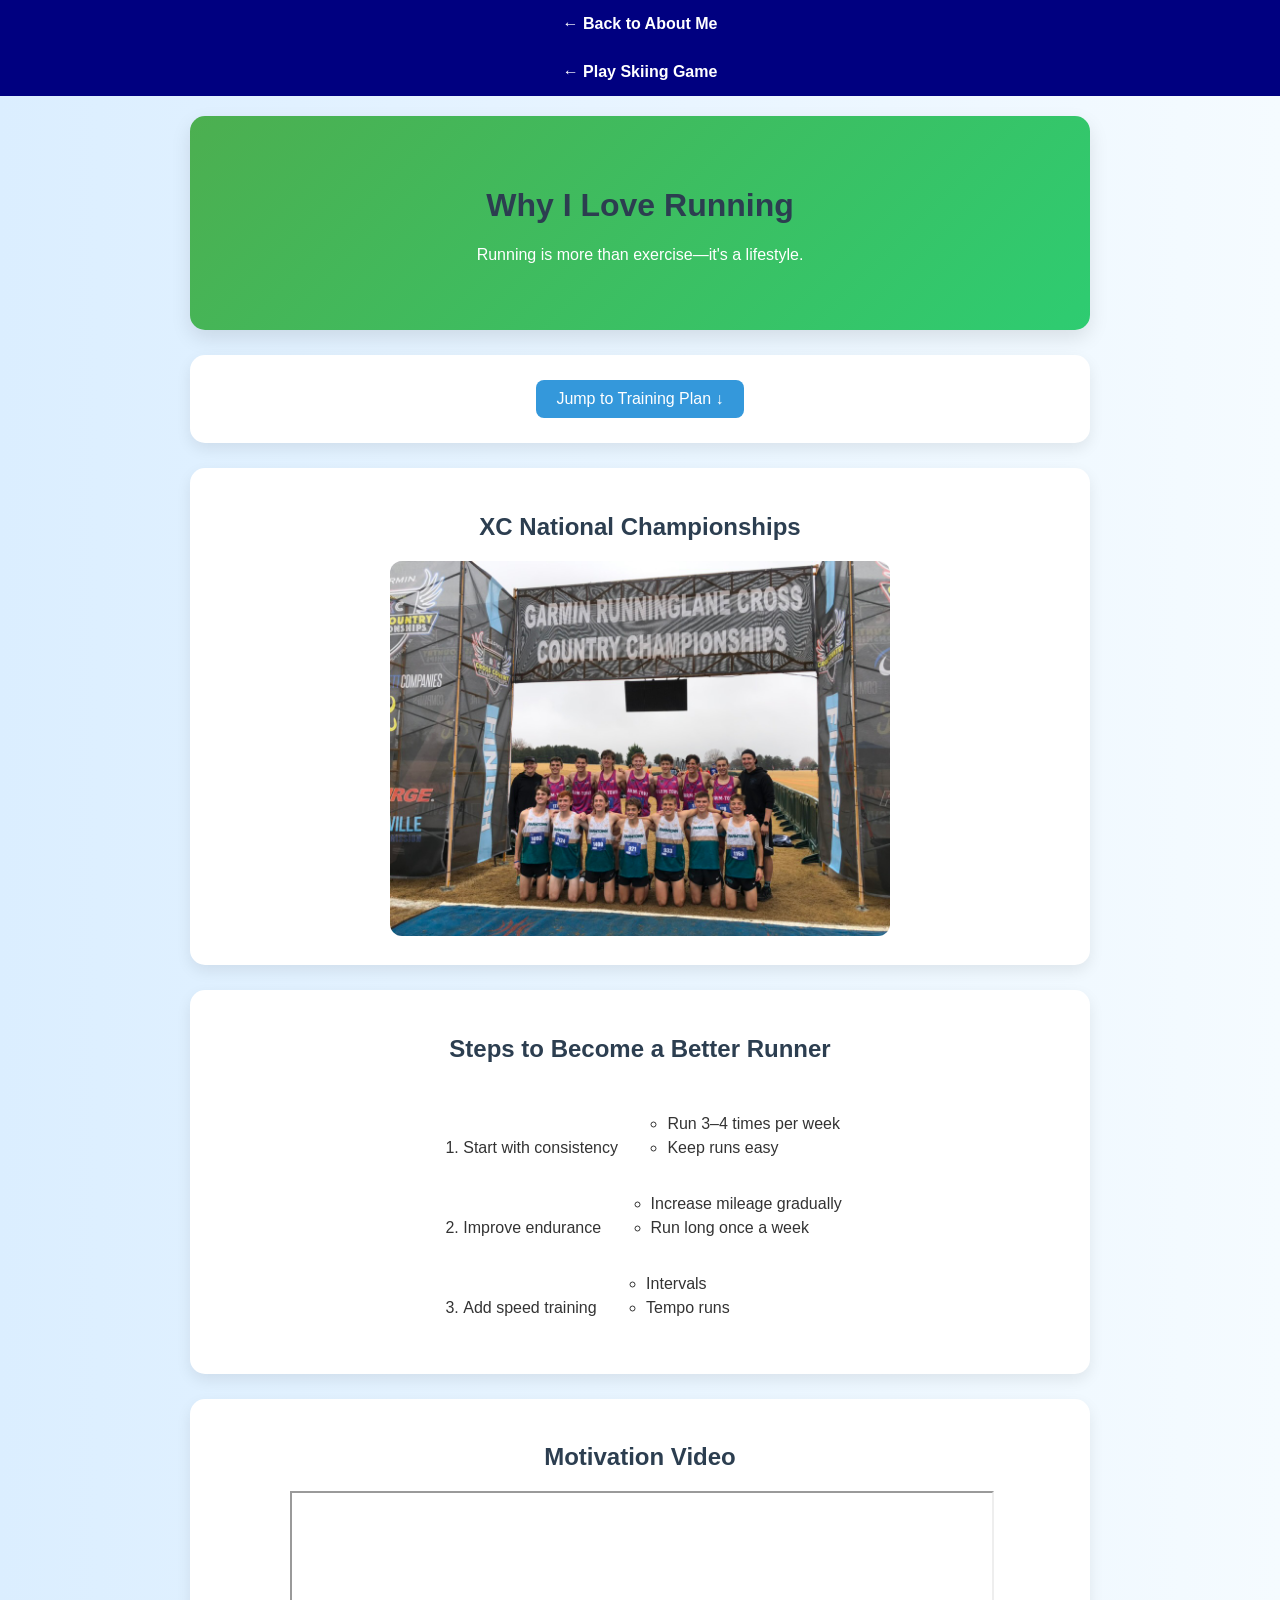
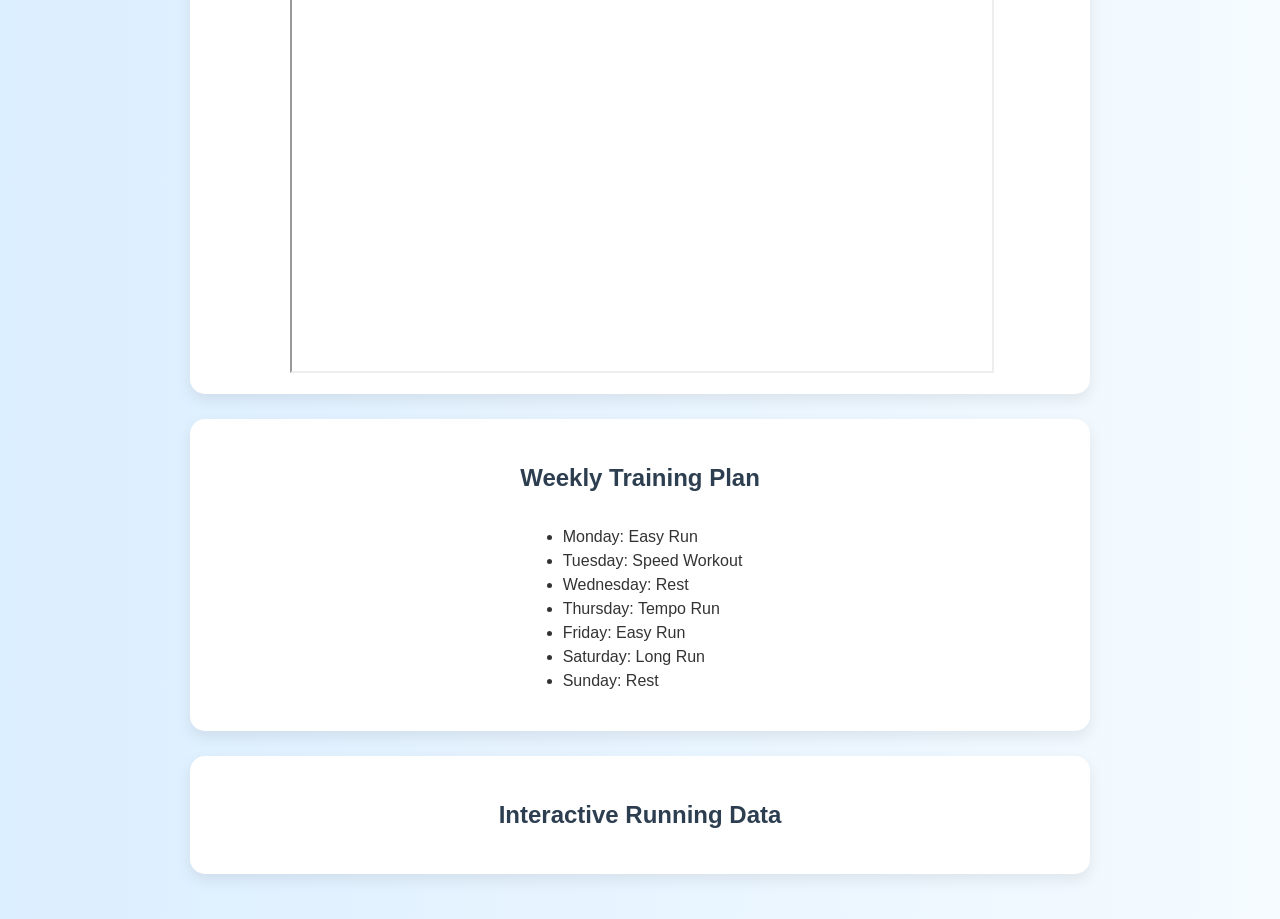
<file: running.html>
<!DOCTYPE html>
<html lang="en">
<head>
    <meta charset="UTF-8">
    <meta name="viewport" content="width=device-width, initial-scale=1.0">
    <title>Running Passion Page</title>
    <link rel="stylesheet" href="css/runningstyles.css"/>
</head>

<body>

    <!-- Navigation -->
    <div class="nav">
        <a href="index.html">← Back to About Me</a>
    </div>

    <div class="nav">
        <a href="skiing.html">← Play Skiing Game</a>
    </div>

    <div class="container">

        <!-- Header -->
        <div class="header">
            <h1>Why I Love Running</h1>
            <p>Running is more than exercise—it's a lifestyle.</p>
        </div>

        <!-- Anchor -->
        <div class="section">
            <a href="#training" class="btn">Jump to Training Plan ↓</a>
        </div>

        <!-- Image -->
        <div class="section">
            <h2>XC National Championships</h2>
            <img src="assets/img/garmin running.jpeg" alt="">
        </div>

        <!-- Lists -->
        <div class="section">
            <h2>Steps to Become a Better Runner</h2>

            <ol>
                <li>Start with consistency
                    <ul>
                        <li>Run 3–4 times per week</li>
                        <li>Keep runs easy</li>
                    </ul>
                </li>

                <li>Improve endurance
                    <ul>
                        <li>Increase mileage gradually</li>
                        <li>Run long once a week</li>
                    </ul>
                </li>

                <li>Add speed training
                    <ul>
                        <li>Intervals</li>
                        <li>Tempo runs</li>
                    </ul>
                </li>
            </ol>
        </div>

        <!-- Video -->
        <div class="section">
            <h2>Motivation Video</h2>
            <div class="video-wrapper">
                <iframe 
                    src="https://www.youtube.com/embed/26Vhcxatsms"
                    allowfullscreen>
                </iframe>
            </div>
        </div>

        <!-- Training -->
        <div class="section" id="training">
            <h2>Weekly Training Plan</h2>
            <ul>
                <li>Monday: Easy Run</li>
                <li>Tuesday: Speed Workout</li>
                <li>Wednesday: Rest</li>
                <li>Thursday: Tempo Run</li>
                <li>Friday: Easy Run</li>
                <li>Saturday: Long Run</li>
                <li>Sunday: Rest</li>
            </ul>
        </div>

        <!-- Tableau -->
        <div class="section">
            <h2>Interactive Running Data</h2>

            <div class='tableauPlaceholder' id='viz1776212776740' style='position: relative'>
                <noscript>
                    <a href='#'>
                        <img alt='Running Data'
                        src='https://public.tableau.com/static/images/Ru/RunningforOlympicGold/RunningforOlympicGold/1_rss.png'
                        style='border: none' />
                    </a>
                </noscript>

                <object class='tableauViz' style='display:none;'>
                    <param name='host_url' value='https://public.tableau.com/' />
                    <param name='name' value='RunningforOlympicGold/RunningforOlympicGold' />
                    <param name='tabs' value='no' />
                    <param name='toolbar' value='yes' />
                </object>
            </div>

            <script>
                var divElement = document.getElementById('viz1776212776740');
                var vizElement = divElement.getElementsByTagName('object')[0];
                vizElement.style.width = '100%';
                vizElement.style.height = '600px';

                var scriptElement = document.createElement('script');
                scriptElement.src = 'https://public.tableau.com/javascripts/api/viz_v1.js';
                vizElement.parentNode.insertBefore(scriptElement, vizElement);
            </script>

        </div>

    </div>

</body>
</html>
</file>
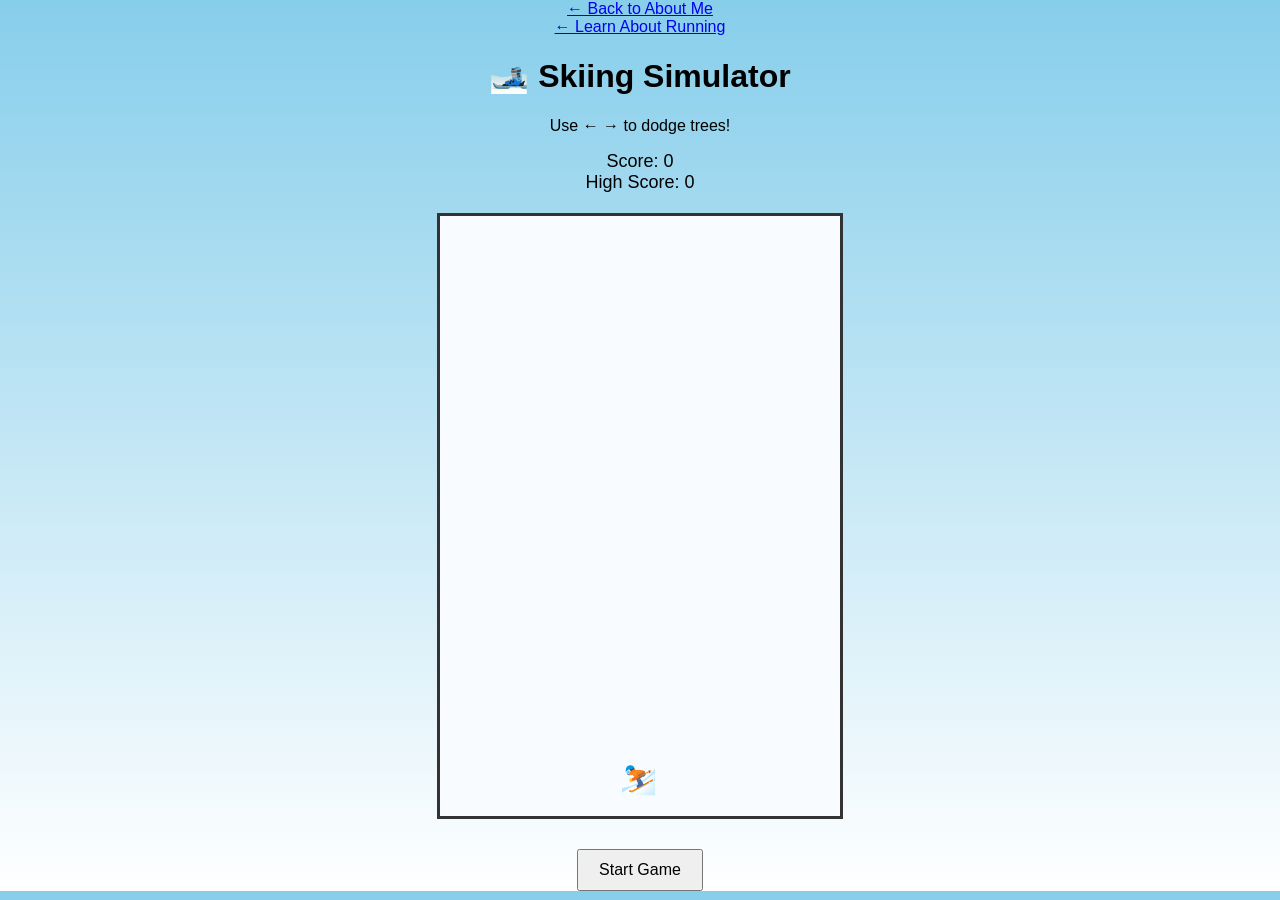
<file: skiing.html>
<!DOCTYPE html>
<html lang="en">
<head>
<meta charset="UTF-8">
<meta name="viewport" content="width=device-width, initial-scale=1.0">
<title>Skiing Simulator</title>

<div class="nav">
    <a href="index.html">← Back to About Me</a>
</div>

<div class="nav">
    <a href="running.html">← Learn About Running</a>
</div>

<style>
body {
    margin: 0;
    font-family: Arial, sans-serif;
    background: linear-gradient(#87ceeb, #ffffff);
    text-align: center;
}

#game {
    position: relative;
    width: 400px;
    height: 600px;
    margin: 20px auto;
    background: #f8fbff;
    border: 3px solid #333;
    overflow: hidden;
}

#player {
    position: absolute;
    font-size: 30px;
    bottom: 20px;
    left: 180px;
}

.tree {
    position: absolute;
    font-size: 30px;
    top: -40px;
}

.snow {
    position: absolute;
    color: white;
    font-size: 10px;
    opacity: 0.8;
}

#score, #highScore {
    font-size: 18px;
}

#overlay {
    position: absolute;
    width: 100%;
    height: 100%;
    background: rgba(0,0,0,0.7);
    color: white;
    display: flex;
    flex-direction: column;
    justify-content: center;
    align-items: center;
    font-size: 24px;
    display: none;
}

button {
    padding: 10px 20px;
    font-size: 16px;
    margin-top: 10px;
    cursor: pointer;
}
</style>
</head>

<body>

<h1>🎿 Skiing Simulator</h1>
<p>Use ← → to dodge trees!</p>

<div id="score">Score: 0</div>
<div id="highScore">High Score: 0</div>

<div id="game">
    <div id="player">⛷️</div>
    <div id="overlay">
        <div id="gameOverText">Game Over</div>
        <button onclick="restartGame()">Restart</button>
    </div>
</div>

<button onclick="startGame()">Start Game</button>

<script>
let player = document.getElementById("player");
let game = document.getElementById("game");
let scoreDisplay = document.getElementById("score");
let highScoreDisplay = document.getElementById("highScore");
let overlay = document.getElementById("overlay");

let playerX = 180;
let keys = {};
let speed = 3;
let score = 0;
let gameRunning = false;
let highScore = localStorage.getItem("skiHighScore") || 0;

let treeSpawnTimeout; // ✅ added for dynamic spawning

highScoreDisplay.innerText = "High Score: " + highScore;

/* Controls */
document.addEventListener("keydown", e => keys[e.key] = true);
document.addEventListener("keyup", e => keys[e.key] = false);

/* Player movement */
function movePlayer() {
    if (keys["ArrowLeft"] && playerX > 0) playerX -= 5;
    if (keys["ArrowRight"] && playerX < 360) playerX += 5;
    player.style.left = playerX + "px";
}

/* Trees */
function createTree() {
    if (!gameRunning) return;

    let tree = document.createElement("div");
    tree.classList.add("tree");
    tree.innerText = "🌲";
    tree.style.left = Math.random() * 360 + "px";
    game.appendChild(tree);

    let fall = setInterval(() => {
        let top = tree.offsetTop;
        tree.style.top = top + speed + "px";

        if (top > 520 && Math.abs(tree.offsetLeft - playerX) < 30) {
            endGame();
        }

        if (top > 600) {
            tree.remove();
            clearInterval(fall);
        }
    }, 20);
}

/* Snow */
function createSnow() {
    let snow = document.createElement("div");
    snow.classList.add("snow");
    snow.innerText = "❄";
    snow.style.left = Math.random() * 400 + "px";
    game.appendChild(snow);

    let fall = setInterval(() => {
        snow.style.top = snow.offsetTop + 2 + "px";
        if (snow.offsetTop > 600) {
            snow.remove();
            clearInterval(fall);
        }
    }, 30);
}

/* 🔥 NEW: adaptive tree spawning */
function scheduleTreeSpawn() {
    if (!gameRunning) return;

    // harder as score increases (minimum 200ms delay)
    let interval = Math.max(200, 1000 - score * 2);

    treeSpawnTimeout = setTimeout(() => {
        createTree();
        scheduleTreeSpawn();
    }, interval);
}

/* Game loop */
function gameLoop() {
    if (!gameRunning) return;

    movePlayer();
    score++;
    scoreDisplay.innerText = "Score: " + score;

    if (score % 200 === 0) speed++;

    requestAnimationFrame(gameLoop);
}

/* Start */
function startGame() {
    if (gameRunning) return;

    gameRunning = true;
    overlay.style.display = "none";

    score = 0;
    speed = 3;

    scheduleTreeSpawn(); // ✅ replaced fixed interval
    gameLoop();
}

/* End */
function endGame() {
    gameRunning = false;
    overlay.style.display = "flex";

    clearTimeout(treeSpawnTimeout); // ✅ stop spawning trees

    if (score > highScore) {
        highScore = score;
        localStorage.setItem("skiHighScore", highScore);
        highScoreDisplay.innerText = "High Score: " + highScore;
    }
}

/* Restart */
function restartGame() {
    location.reload();
}
</script>

</body>
</html>
</file>
<file: css/runningstyles.css>
/* Smooth scrolling */
html {
    scroll-behavior: smooth;
}

/* Background gradient (WAY better than plain blue) */
body {
    margin: 0;
    font-family: Arial, Helvetica, sans-serif;
    background: linear-gradient(to right, #dbeeff, #f5fbff);
    color: #333;
}

/* Container */
.container {
    max-width: 900px;
    margin: auto;
    padding: 20px;
}

/* Navigation */
.nav {
    background-color:navy;
    padding: 15px;
    text-align: center;
}

.nav a {
    color: white;
    text-decoration: none;
    font-weight: bold;
}

/* Header */
.header {
    text-align: center;
    padding: 50px;
    background: linear-gradient(135deg, #4CAF50, #2ecc71);
    color: white;
    border-radius: 15px;
    box-shadow: 0 8px 20px rgba(0,0,0,0.1);
}

/* Sections (card style) */
.section {
    background: white;
    margin: 25px 0;
    padding: 25px;
    border-radius: 15px;
    text-align: center;
    box-shadow: 0 6px 15px rgba(0,0,0,0.08);
    transition: transform 0.3s ease, box-shadow 0.3s ease;
}

/* Hover animation */
.section:hover {
    transform: translateY(-5px);
    box-shadow: 0 10px 25px rgba(0,0,0,0.15);
}

/* Button style */
.btn {
    display: inline-block;
    padding: 10px 20px;
    background-color: #3498db;
    color: white;
    border-radius: 8px;
    text-decoration: none;
    transition: background 0.3s ease;
}

.btn:hover {
    background-color: #2980b9;
}

/* Headings */
h1, h2 {
    color: #2c3e50;
}

/* Image */
img {
    width: 100%;
    max-width: 500px;
    border-radius: 12px;
}

/* Video responsive */
/* Center ALL content inside sections */
.section {
    background: white;
    margin: 25px auto;
    padding: 25px;
    border-radius: 15px;
    text-align: center;
    max-width: 900px;   /* keeps it centered nicely */
}

/* Fix video sizing + centering */
.video-wrapper {
    position: relative;
    width: 100%;
    max-width: 700px;   /* controls size */
    padding-bottom: 56.25%;
    margin: 0 auto;     /* centers */
}

.video-wrapper iframe {
    position: absolute;
    width: 100%;
    height: 100%;
    left: 0;
}

/* Fix Tableau sizing + centering */
.tableau-wrapper {
    width: 100%;
    max-width: 900px;
    margin: 0 auto;
}

.tableau-wrapper iframe {
    width: 100%;
    height: 100%;
}

li {
    margin: 6px 0;
}

li ul, li ol {
    margin-left: 20px;
}

.section li {
    text-align: left;   
}

ol, ul {
    text-align: left;
    padding-left: 25px;
    margin: 10px auto;
}

li {
    margin: 6px 0;
}

.section {
    text-align: center;
}

.section ol,
.section ul {
    display: inline-block;
    text-align: left;
}
</file>
